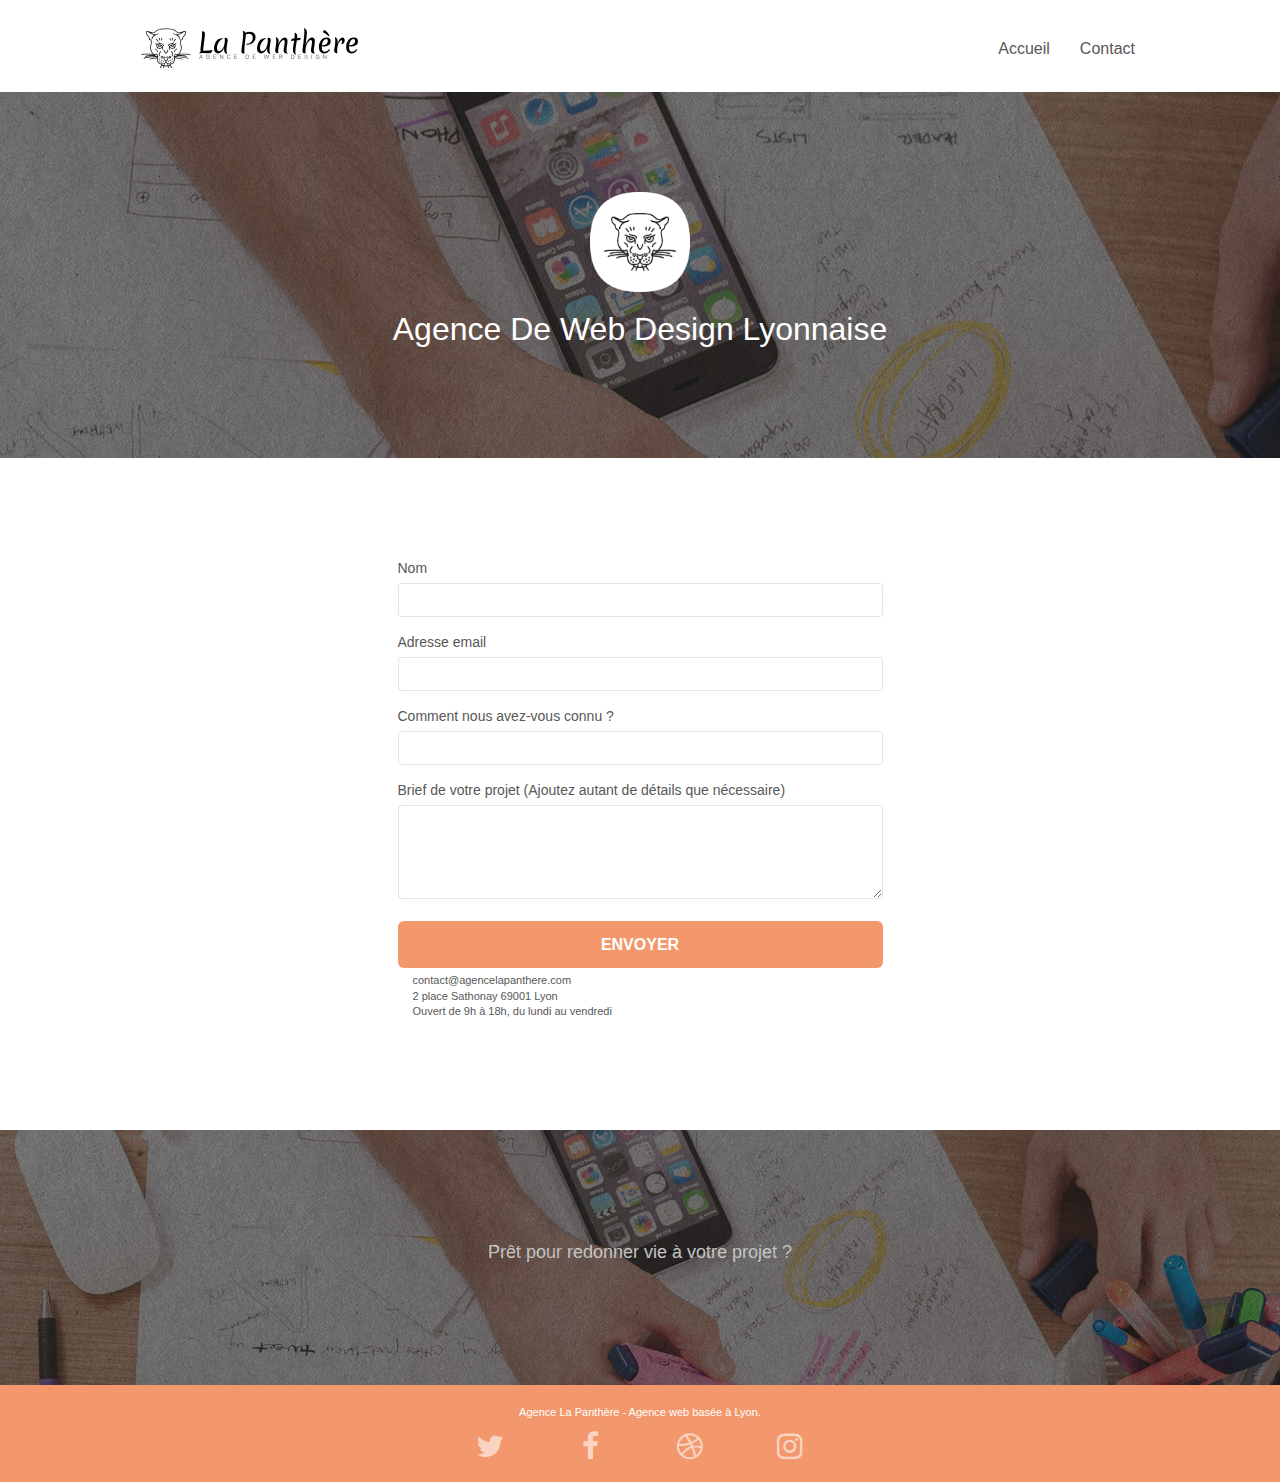
<file: page2.html>
<!doctype html>
<html lang="Default">
<head>
    <meta charset="utf-8">
    <meta name="keywords" content="agence design lyon, agence design">
    <meta name="description" content=" Agence de desing experimentée basée sur lyon">
    <meta name="viewport" content="width=device-width, initial-scale=1.0, viewport-fit=cover">
    <link rel="shortcut icon" type="image/png" href="favicon.jpg">
    
	<link rel="stylesheet" type="text/css" href="./css/bootstrap.css">
	<link rel="stylesheet" type="text/css" href="style.css">
	<link rel="stylesheet" type="text/css" href="./css/font-awesome.css">
	<link rel="stylesheet" type="text/css" href="./css/et-line.css">
	
    
	<script src="./js/jquery-2.1.0.js"></script>
	<script src="./js/bootstrap.js"></script>
	<script src="./js/blocs.js"></script>
	<script src="./js/jquery.touchSwipe.js" defer></script>
	<script src="./js/gmaps.js"></script>

    <title>Agence de web design lyonnaise</title>

    
<!-- Analytics -->
 
<!-- Analytics END -->
    
</head>
<body>
<!-- Principal conteneur -->
<div class="page-container">
    
<!-- bloc-0 -->
<div class="bloc bgc-white l-bloc " id="bloc-0">
	<div class="container bloc-sm">
		<nav class="navbar row">
			<div class="navbar-header">
				<a class="navbar-brand" href="index.html"><img src="img/agence-la-panthere-monochrome.svg" alt="Lyon web design logo agence web meilleure agence" height="40" /></a>
				<button id="nav-toggle" type="button" class="ui-navbar-toggle navbar-toggle" data-toggle="collapse" data-target=".navbar-1">
					<span class="sr-only">Toggle navigation</span><span class="icon-bar"></span><span class="icon-bar"></span><span class="icon-bar"></span>
				</button>
			</div>
			<div class="collapse navbar-collapse navbar-1 special-dropdown-nav">
				<ul class="site-navigation nav navbar-nav">
					<li>
						<a href="index.html">Accueil</a>
					</li>
					<li>
					</li>
					<li>
						<a href="page2.html">Contact</a>
					</li>
				</ul>
			</div>
		</nav>
	</div>
</div>
<!-- bloc-0 END -->

<!-- bloc-1-presentation -->
<div class="bloc bgc-dark-slate-blue bg-banniere d-bloc bg-t-edge bloc-bg-texture texture-paper b-parallax" id="bloc-1-hero">
	<div class="container bloc-lg">
		<div class="row tight-width-whitespace">
			<div class="col-sm-12">
				<img src="img/logo.png" class="center-block image-resize-mode" width="100" alt="Agence La Panthère, agence web Lyon, création logo Lyon" />
				<h1 class="text-center hero-bloc-text tc-white ">
					Agence De Web Design Lyonnaise
				</h1>
			</div>
		</div>
	</div>
</div>
<!-- bloc-1-presentation END -->
<!-- bloc-7 -->
<div class="bloc bgc-white l-bloc" id="bloc-7">
	<div class="container bloc-lg">
		<div class="row centerform">
			<div class="col-sm-6">
				<form id="form_1" novalidate success-msg="Your message has been sent." fail-msg="Sorry it seems that our mail server is not responding, Sorry for the inconvenience!">
					<div class="form-group">
						<label>
							Nom
						</label>
						<input id="name" class="form-control" required />
					</div>
					<div class="form-group">
						<label>
							Adresse email
						</label>
						<input id="email" class="form-control" type="email" required />
					</div>
					<div class="form-group">
						<label>
							Comment nous avez-vous connu ?
						</label>
						<input class="form-control" type="email" required id="input_504" />
					</div>
					<div class="form-group">
						<label>
							Brief de votre projet (Ajoutez autant de détails que nécessaire)<br>
						</label><textarea id="message" class="form-control" rows="4" cols="50" required></textarea>
					</div> 
					<button class="bloc-button btn btn-lg btn-block cta-hero btn-atomic-tangerine" type="submit">
						Envoyer
					</button>
				</form>
				<div class="col-sm-6">
					<p>
						contact@agencelapanthere.com<br>2 place Sathonay 69001 Lyon<br>Ouvert de 9h à 18h, du lundi au vendredi<br>
					</p>
				</div>
			</div>
			
		</div>
	</div>
</div>
<!-- bloc-7  END-->


<!-- bloc-5-cta -->
<div class="bloc bgc-dark-slate-blue bg-banniere d-bloc bloc-bg-texture texture-paper" id="bloc-5-cta">
	<div class="container bloc-lg">
		<div class="row">
			<h2 class="mg-md text-center tc-white">
				Prêt pour redonner vie à votre projet ?
			</h2>
		</div>
	</div>
</div>
<!-- bloc-5-cta END -->

<!-- Footer - bloc-8 -->
<div class="bloc bgc-atomic-tangerine d-bloc" id="bloc-8">
	<div class="container bloc-sm">
		<div class="row">
			<div class="col-sm-12">
				<p class="text-center white">
					Agence La Panthère - Agence web basée à Lyon.<br>
				</p>
				<div class="row row-no-gutters flex social">
					<div class="col-sm-3">
						<div class="text-center">
							<a class="social" href="index.html"><span class="fa fa-twitter icon-md"></span></a>
						</div>
					</div>
					<div class="col-sm-3">
						<div class="text-center">
							<a class="social" href="index.html"><span class="fa fa-facebook icon-md"></span></a>
						</div>
					</div>
					<div class="col-sm-3">
						<div class="text-center">
							<a class="social" href="index.html"><span class="fa fa-dribbble icon-md"></span></a>
						</div>
					</div>
					<div class="col-sm-3">
						<div class="text-center">
							<a class="social" href="index.html"><span class="fa fa-instagram icon-md"></span></a>
						</div>
					</div>
				</div>
			</div>
		</div>
	</div>
</div>
<!-- Footer - bloc-8 END -->

</div>
<!-- Principal conteneur END -->
    

</body>
</html>
</file>
<file: style.css>
body {
    margin: 0;
    padding: 0;
    background: #FFF;
    overflow-x: hidden;
    -webkit-font-smoothing: antialiased;
    -moz-osx-font-smoothing: grayscale;
}

a,
button {
    transition: all .3s ease-in-out;
    outline: none!important;
}

.centerform{
    display: flex;
    justify-content: center;
}
a:hover {
    text-decoration: none;
    cursor: pointer;
}

#page-loading-blocs-notifaction {
    position: fixed;
    top: 0;
    bottom: 0;
    width: 100%;
    z-index: 100000;
    background: #FFFFFF url("img/pageload-spinner.gif") no-repeat center center;
}

.bloc {
    width: 100%;
    clear: both;
    background: 50% 50% no-repeat;
    padding: 0 50px;
    -webkit-background-size: cover;
    -moz-background-size: cover;
    -o-background-size: cover;
    background-size: cover;
    position: relative;
}

.bloc .container {
    padding-left: 0;
    padding-right: 0;
}

.bloc-lg {
    padding: 100px 50px;
}

.bloc-md {
    padding: 50px;
}

.bloc-sm {
    padding: 20px 50px;
}

.bigger{
    font-size: 18px;
}

.bg-center,
.bg-l-edge,
.bg-r-edge,
.bg-t-edge,
.bg-b-edge,
.bg-tl-edge,
.bg-bl-edge,
.bg-tr-edge,
.bg-br-edge,
.bg-repeat {
    -webkit-background-size: auto!important;
    -moz-background-size: auto!important;
    -o-background-size: auto!important;
    background-size: auto!important;
}

.bg-repeat {
    background: repeat;
}

.bg-t-edge {
    background: top no-repeat;
}

.bloc-bg-texture::before {
    content: "";
    background-size: 2px 2px;
    position: absolute;
    top: 0;
    bottom: 0;
    left: 0;
    right: 0;
}

.texture-paper::before {
    background: url("img/texture-paper.png");
    background-size: 280px 280px;
}

.b-parallax {
    background-attachment: fixed;
}

.d-bloc {
    color: rgba(255, 255, 255, .7);
}

.d-bloc button:hover {
    color: rgba(255, 255, 255, .9);
}

.d-bloc .icon-round,
.d-bloc .icon-square,
.d-bloc .icon-rounded,
.d-bloc .icon-semi-rounded-a,
.d-bloc .icon-semi-rounded-b {
    border-color: rgba(255, 255, 255, .9);
}

.d-bloc .divider-h span {
    border-color: rgba(255, 255, 255, .2);
}

.d-bloc .a-btn,
.d-bloc .navbar a,
.d-bloc .navbar-brand,
.d-bloc a .icon-sm,
.d-bloc a .icon-md,
.d-bloc a .icon-lg,
.d-bloc a .icon-xl,
.d-bloc h1 a,
.d-bloc h2 a,
.d-bloc h3 a,
.d-bloc h4 a,
.d-bloc h5 a,
.d-bloc h6 a,
.d-bloc p a {
    color: rgba(255, 255, 255, .6);
}

.d-bloc .a-btn:hover,
.d-bloc .navbar a:hover,
.d-bloc .navbar-brand:hover,
.d-bloc a:hover .icon-sm,
.d-bloc a:hover .icon-md,
.d-bloc a:hover .icon-lg,
.d-bloc a:hover .icon-xl,
.d-bloc h1 a:hover,
.d-bloc h2 a:hover,
.d-bloc h3 a:hover,
.d-bloc h4 a:hover,
.d-bloc h5 a:hover,
.d-bloc h6 a:hover,
.d-bloc p a:hover {
    color: rgba(255, 255, 255, 1);
}

.d-bloc .navbar-toggle .icon-bar {
    background: rgba(255, 255, 255, 1);
}

.d-bloc .btn-wire,
.d-bloc .btn-wire:hover {
    color: rgba(255, 255, 255, 1);
    border-color: rgba(255, 255, 255, 1);
}

.d-bloc .panel {
    color: rgba(0, 0, 0, .5);
}

.d-bloc .panel button:hover {
    color: rgba(0, 0, 0, .7);
}

.d-bloc .panel icon {
    border-color: rgba(0, 0, 0, .7);
}

.d-bloc .panel .divider-h span {
    border-color: rgba(0, 0, 0, .1);
}

.d-bloc .panel .a-btn {
    color: rgba(0, 0, 0, .6);
}

.d-bloc .panel .a-btn:hover {
    color: rgba(0, 0, 0, 1);
}

.d-bloc .panel .btn-wire,
.d-bloc .panel .btn-wire:hover {
    color: rgba(0, 0, 0, .7);
    border-color: rgba(0, 0, 0, .3);
}

.d-bloc .panel,
.l-bloc {
    color: rgba(0, 0, 0, .5);
}

.d-bloc .panel button:hover,
.l-bloc button:hover {
    color: rgba(0, 0, 0, .7);
}

.l-bloc .icon-round,
.l-bloc .icon-square,
.l-bloc .icon-rounded,
.l-bloc .icon-semi-rounded-a,
.l-bloc .icon-semi-rounded-b {
    border-color: rgba(0, 0, 0, .7);
}

.d-bloc .panel .divider-h span,
.l-bloc .divider-h span {
    border-color: rgba(0, 0, 0, .1);
}

.d-bloc .panel .a-btn,
.l-bloc .a-btn,
.l-bloc .navbar a,
.l-bloc .navbar-brand,
.l-bloc a .icon-sm,
.l-bloc a .icon-md,
.l-bloc a .icon-lg,
.l-bloc a .icon-xl,
.l-bloc h1 a,
.l-bloc h2 a,
.l-bloc h3 a,
.l-bloc h4 a,
.l-bloc h5 a,
.l-bloc h6 a,
.l-bloc p a {
    color: rgba(0, 0, 0, .6);
}

.d-bloc .panel .a-btn:hover,
.l-bloc .a-btn:hover,
.l-bloc .navbar a:hover,
.l-bloc .navbar-brand:hover,
.l-bloc a:hover .icon-sm,
.l-bloc a:hover .icon-md,
.l-bloc a:hover .icon-lg,
.l-bloc a:hover .icon-xl,
.l-bloc h1 a:hover,
.l-bloc h2 a:hover,
.l-bloc h3 a:hover,
.l-bloc h4 a:hover,
.l-bloc h5 a:hover,
.l-bloc h6 a:hover,
.l-bloc p a:hover {
    color: rgba(0, 0, 0, 1);
}

.l-bloc .navbar-toggle .icon-bar {
    color: rgba(0, 0, 0, .6);
}

.d-bloc .panel .btn-wire,
.d-bloc .panel .btn-wire:hover,
.l-bloc .btn-wire,
.l-bloc .btn-wire:hover {
    color: rgba(0, 0, 0, .7);
    border-color: rgba(0, 0, 0, .3);
}

.voffset {
    margin-top: 30px;
}

.voffset-lg {
    margin-top: 80px;
}

.row-no-gutters {
    margin-right: 0;
    margin-left: 0;
}

.row.row-no-gutters > [class^="col-"],
.row.row-no-gutters > [class*=" col-"] {
    padding-right: 0;
    padding-left: 0;
}

#bloc-1-hero h1 {
    font-size: 32px;
}

.navbar {
    margin-bottom: 0;
    z-index: 1;
}

.navbar-brand {
    height: auto;
    padding: 3px 15px;
    font-size: 25px;
    font-weight: normal;
    font-weight: 600;
    line-height: 44px;
}

.navbar-brand img {
    max-height: 200px;
    margin: 0 5px 0 0;
    display: inline;
}

.navbar-brand img[src$=svg] {
    min-width: 100px;
}

.nav-center .navbar-brand img {
    margin: 0;
}

.navbar .nav {
    padding-top: 2px;
    margin-right: -16px;
    float: right;
    z-index: 1;
}

.nav > li {
    float: left;
    margin-top: 4px;
    font-size: 16px;
}

.navbar-nav .open .dropdown-menu > li > a {
    text-align: inherit;
}

.nav > li a:hover,
.nav > li a:focus {
    background: transparent;
}

.navbar-toggle {
    margin: 10px 10px 0 0;
    border: 0px;
}

.navbar-toggle:hover {
    background: transparent!important;
}

.navbar-toggle .icon-bar {
    background-color: rgba(0, 0, 0, .5);
    width: 26px;
}

.nav-invert .navbar .nav {
    float: left;
}

.nav-invert .navbar-header,
.nav-invert .navbar-brand {
    float: right;
    position: relative;
    z-index: 2;
}

@media (min-width: 768px) {
    .site-navigation {
        position: absolute;
        top: 50%;
        right: 20px;
        transform: translate(0, -50%);
        -webkit-transform: translateY(-50%);
    }
    .nav > li .dropdown-menu a,
    .nav > li .dropdown-menu a:hover {
        color: #484848;
    }
    .nav-invert .site-navigation {
        left: 0;
        right: 0;
    }
    .nav-center {
        text-align: center;
    }
    .nav-center .navbar-header {
        width: 100%;
    }
    .nav-center .navbar-header,
    .nav-center .navbar-brand,
    .nav-center .nav > li {
        float: none;
        display: inline-block;
    }
    .nav-center .site-navigation {
        position: relative;
        width: 100%;
        right: 0;
        margin-right: 0px;
        margin-top: 20px;
    }
    
    .nav-center.mini-nav .navbar-toggle {
        float: none;
        margin: 10px auto 0;
    }
}

.nav > li > .dropdown a {
    background: none!important;
    display: block;
    padding: 14px 15px;
}

nav .caret {
    margin: 0 5px;
}

.dropdown-menu .dropdown-menu {
    top: -8px;
    left: 100%;
}

.dropdown-menu .dropmenu-flow-right {
    top: 100%;
    left: 0;
    margin-left: -1px;
    border-top-left-radius: 0;
    border-top-right-radius: 0;
}

.dropdown-menu .dropdown span {
    border: 4px solid black;
    border-top-color: transparent;
    border-right-color: transparent;
    border-bottom-color: transparent;
    margin: 6px -5px 0 0!important;
    float: right;
}

.mg-md {
    margin-top: 10px;
    margin-bottom: 20px;
}

.mg-lg {
    margin-top: 10px;
    margin-bottom: 40px;
}

.btn {
    margin: 0 5px 5px 0;
}

.btn.pull-right {
    margin: 0 0 5px 5px;
}

.btn-d,
.btn-d:hover,
.btn-d:focus {
    color: #FFF;
    background: rgba(0, 0, 0, .3);
}

button {
    outline: none!important;
}

.btn-rd {
    border-radius: 40px;
}

.btn-clean {
    border: 1px solid rgba(0, 0, 0, .08);
    border-bottom-color: rgba(0, 0, 0, .1);
    text-shadow: 0 1px 0 rgba(0, 0, 1, .1);
    box-shadow: 0 1px 3px rgba(0, 0, 1, .25), inset 0 1px 0 0 rgba(255, 255, 255, .15);
}

.icon-md {
    font-size: 30px!important;
}

.icon-lg {
    font-size: 60px!important;
}

.sm-shadow {
    text-shadow: 0 1px 2px rgba(0, 0, 0, .3);
}

.panel-sq,
.panel-sq .panel-heading,
.panel-sq .panel-footer {
    border-radius: 0;
}

.panel-rd {
    border-radius: 30px;
}

.panel-rd .panel-heading {
    border-radius: 29px 29px 0 0;
}

.panel-rd .panel-footer {
    border-radius: 0 0 29px 29px;
}

.form-control {
    border-color: rgba(0, 0, 0, .1);
    box-shadow: none;
}

.scrollToTop {
    width: 40px;
    height: 40px;
    position: fixed;
    bottom: 20px;
    right: 20px;
    opacity: 0;
    z-index: 500;
    transition: all .3s ease-in-out;
}

.scrollToTop span {
    margin-top: 6px;
}

.showScrollTop {
    font-size: 14px;
    opacity: 1;
}

a[data-lightbox] {
    position: relative;
    display: block;
    text-align: center;
}

a[data-lightbox]:hover::before {
    content: "+";
    font-family: "HelveticaNeue-Light", "Helvetica Neue Light", "Helvetica Neue", Helvetica, Arial;
    font-size: 32px;
    width: 50px;
    height: 50px;
    margin-left: -25px;
    border-radius: 50%;
    background: rgba(0, 0, 0, .6);
    color: #FFF;
    font-weight: 100;
    z-index: 1;
    position: absolute;
    top: 50%;
    transform: translateY(-50%);
    -webkit-transform: translateY(-50%);
}

a[data-lightbox]:hover img {
    opacity: 0.6;
    -webkit-animation-fill-mode: none;
    animation-fill-mode: none;
}

#lightbox-modal {
    display: flex;
    align-items: center;
}

#lightbox-modal .modal-dialog {
    width: 90%;
    max-width: 900px;
    margin: 0 auto 0;
}

#lightbox-modal .modal-dialog img {
    max-height: 90vh;
    margin: 0 auto;
}

.lightbox-caption {
    padding: 20px;
    color: #FFF;
    background: rgba(0, 0, 0, .5);
    position: absolute;
    left: 15px;
    right: 15px;
    bottom: 5px;
}

.close-lightbox {
    color: #FFF;
    font-size: 30px;
    position: absolute;
    top: 20px;
    right: 20px;
    z-index: 20;
    background: rgba(0, 0, 0, .5);
    border: none;
    line-height: 30px;
    padding: 0 9px 5px;
    opacity: 0.3;
}

.close-lightbox:hover,
.next-lightbox:hover,
.prev-lightbox:hover {
    opacity: 1.0;
    color: #FFF;
}

.next-lightbox,
.prev-lightbox {
    font-size: 20px;
    color: rgba(255, 255, 255, .9);
    background: rgba(0, 0, 0, .5);
    transition: all .2s ease-in-out;
    position: absolute;
    top: 45%;
    z-index: 1;
    opacity: 0.4;
}

.next-lightbox {
    padding: 6px 8px 1px 13px;
    right: 25px;
}

.prev-lightbox {
    padding: 6px 13px 1px 10px;
    left: 25px;
}

.snapshot-lb .modal-body {
    padding-bottom: 45px;
}

.snapshot-lb .lightbox-caption {
    padding: 0;
    color: rgba(0, 0, 0, .5);
    background: none;
}

h1,
h2,
h3,
h4,
h5,
h6,
p,
label,
.btn,
a {
    font-family: "helvetica";
    font-weight: 400;
    color: #575757!important;
}

.container {
    max-width: 1000px;
}

.hero-bloc-text {
    font-size: 38px;
}

.hero-bloc-text-sub {
    font-size: 36px;
}

.statement-bloc-text {
    line-height: 26px;
    font-style: italic;
    font-size: 20px;
    text-align: center;
    font-weight: lighter;
    max-width: 520px;
    margin: auto auto auto auto;
}

p {
    font-size: 11px;
}

.tight-width-whitespace {
    max-width: 600px;
    margin: auto auto auto auto;
}

.h1 {
    font-size: 20px;
    font-family: "Open Sans";
}

.cta-hero {
    margin-top: 22px;
    color: #FFFFFF!important;
    text-transform: uppercase;
    padding: 12px 28px 12px 28px;
    font-size: 16px;
    font-weight: 700;
}

.social {
    max-width: 400px;
    margin: auto auto auto auto;
}

h2 {
    font-size: 22px;
    line-height: 1.4em;
}

h3 {
    font-size: 15px;
    text-transform: uppercase;
    font-weight: 700;
    color: #333333!important;
}

.med-width-whitespace {
    max-width: 800px;
    margin: auto auto auto auto;
    box-shadow: 0px 0px 0px #000000;
}

h1 {
    color: #333333!important;
}

h4 {
    color: #333333!important;
}

.icons {
    margin-bottom: 14px;
    margin-top: 24px;
}

.white {
    color: #FFFFFF!important;
}

.portfolio-thumb {
    margin-bottom: 24px;
}

.portfolio-row {
    margin-bottom: 44px;
    margin-top: 50px;
}

.avatar {
    box-shadow: 0px 4px 9px rgba(0, 0, 0, 0.3);
}

.black-background {
    background-color: rgba(165, 147, 99, 0.7);
    padding: 40px 40px 40px 40px;
}

.bold-link {
    font-weight: 900;
    text-decoration: underline!important;
}

.bgc-white {
    background-color: #FFFFFF;
}

.bgc-dark-slate-blue {
    background-color: #364577;
}

.bgc-atomic-tangerine {
    background-color: #F3976C;
}

.tc-white {
    color: white!important;
    font-size: 18px;
}

.moyenne-taille{
    font-size: 14px;

}
.btn-atomic-tangerine {
    background: #F3976C;
    color: #FFFFFF!important;
}

.btn-atomic-tangerine:hover {
    background: #c27956!important;
    color: #FFFFFF!important;
}

.ltc-white {
    color: #FFFFFF!important;
}

.ltc-white:hover {
    color: #cccccc!important;
}

.ltc-atomic-tangerine {
    color: #F3976C!important;
}

.ltc-atomic-tangerine:hover {
    color: #c27956!important;
}

.icon-dark-slate-blue {
    color: #364577!important;
    border-color: #364577!important;
}

.bg-dots-bg {
    background-image: url("img/dots-bg.png");
}

.bg-lines-h2-bg {
    background-image: url("img/lines-h2-bg.png");
}

.bg-banniere {
    background-image: url("img/agence-la-panthere.jpg");
}

.bg-presentation {
    background-image: url("img/image-de-presentation.bmp");
}

@media (max-width: 1024px) {
    .bloc {
        padding-left: 20px;
        padding-right: 20px;
    }
    .bloc.full-width-bloc,
    .bloc-tile-2.full-width-bloc .container,
    .bloc-tile-3.full-width-bloc .container,
    .bloc-tile-4.full-width-bloc .container {
        padding-left: 0;
        padding-right: 0;
    }
}

@media (max-width: 992px) and (min-width: 768px) {
    .navbar .nav {
        max-width: 80%
    }
    .nav-center.navbar .nav {
        max-width: 100%
    }
}

@media only screen and (min-device-width: 768px) and (max-device-width: 1024px) and (orientation: landscape) {
    .b-parallax {
        background-attachment: scroll;
    }
}

@media only screen and (min-device-width: 1024px) and (max-device-width: 1366px) and (-webkit-min-device-pixel-ratio: 1.5) {
    .b-parallax {
        background-attachment: scroll;
    }
}

@media (max-width: 991px) {
    .container {
        width: 100%;
    }
    .b-parallax {
        background-attachment: scroll;
    }
    .page-container,
    #hero-bloc {
        overflow-x: hidden;
        position: relative;
    }
    .bloc {
        padding-left: constant(safe-area-inset-left);
        padding-right: constant(safe-area-inset-right);
    }
    .bloc-group,
    .bloc-group .bloc {
        display: block;
        width: 100%;
    }
    .bloc-fill-screen .fill-bloc-top-edge,
    .bloc-fill-screen .fill-bloc-bottom-edge {
        padding: 0 20px;
        padding-left: constant(safe-area-inset-left);
        padding-right: constant(safe-area-inset-right);
    }
}

@media (max-width: 767px) {
    .page-container {
        overflow-x: hidden;
        position: relative;
    }
    .flex {
        display: flex;
        align-items: center;
        justify-content: space-between;
    }
    .img-size{
        width: 100vw;
    }
    h1,
    h2,
    h3,
    h4,
    h5,
    h6,
    p,
    #disqus_thread {
        padding-left: 10px!important;
        padding-right: 10px!important;
    }
    .b-parallax {
        background-attachment: scroll;
    }
    .navbar .nav {
        padding-top: 0;
        border-top: 1px solid rgba(0, 0, 0, .2);
        float: none!important;
    }
    .navbar.row {
        margin-left: 0;
        margin-right: 0;
    }
    .site-navigation {
        position: inherit;
        transform: none;
        -webkit-transform: none;
        -ms-transform: none;
    }
    .nav > li {
        margin-top: 0;
        border-bottom: 1px solid rgba(0, 0, 0, .1);
        background: rgba(0, 0, 0, .05);
        text-align: left;
        padding-left: 15px;
        width: 100%;
    }
    .nav > li:hover {
        background: rgba(0, 0, 0, .08);
    }
    .dropdown .dropdown a .caret {
        float: none;
        margin: 5px 0 0 10px!important;
        border: 4px solid black;
        border-bottom-color: transparent;
        border-right-color: transparent;
        border-left-color: transparent;
    }
    #hero-bloc .navbar .nav {
        background: rgba(0, 0, 0, .8);
    }
    #hero-bloc .navbar .nav a {
        color: rgba(255, 255, 255, .6);
    }
    .hero {
        padding: 50px 0;
    }
    .hero-nav {
        left: -1px;
        right: -1px;
    }
    .navbar-collapse {
        padding: 0;
        overflow-x: hidden;
        -webkit-box-shadow: none;
        box-shadow: none;
    }
    .navbar-brand img {
        max-height: 40px;
        width: auto;
    }
    .nav-invert .navbar-header {
        float: none;
        width: 100%;
    }
    .nav-invert .navbar-toggle {
        float: left;
        margin-left: 10px;
    }
    .bloc {
        padding-left: 0;
        padding-right: 0;
    }
    .bloc-mob-center-text {
        text-align: center;
    }
    .bloc-xxl,
    .bloc-xl,
    .bloc-lg {
        padding: 40px 0;
    }
    .bloc-sm,
    .bloc-md {
        padding-left: 0;
        padding-right: 0;
    }
    .bloc-tile-2 .container,
    .bloc-tile-3 .container,
    .bloc-tile-4 .container,
    .bloc-fill-screen .fill-bloc-top-edge,
    .bloc-fill-screen .fill-bloc-bottom-edge {
        padding-left: 0;
        padding-right: 0;
    }
    .a-block {
        padding: 0 10px;
    }
    .btn-dwn {
        display: none;
    }
    .voffset {
        margin-top: 5px;
    }
    .voffset-md {
        margin-top: 20px;
    }
    .voffset-lg {
        margin-top: 30px;
    }
    form {
        padding: 5px;
    }
    .close-lightbox {
        display: inline-block;
    }
    .blocsapp-device-iphone5 {
        background-size: 216px 425px;
        padding-top: 60px;
        width: 216px;
        height: 425px;
    }
    .blocsapp-device-iphone5 img {
        width: 180px;
        height: 320px;
    }

}

@media (max-width: 400px) {
    .bloc {
        padding-left: 0;
        padding-right: 0;
    }
}
</file>
<file: css/et-line.css>
@font-face {
    font-family: et-line;
    src: url(../fonts/et-line.eot);
    src: url(../fonts/et-line.eot?#iefix) format('embedded-opentype'), url(../fonts/et-line.woff) format('woff'), url(../fonts/et-line.ttf) format('truetype'), url(../fonts/et-line.svg#et-line) format('svg');
    font-weight: 400;
    font-style: normal
}

.et-icon-adjustments,
.et-icon-alarmclock,
.et-icon-anchor,
.et-icon-aperture,
.et-icon-attachment,
.et-icon-bargraph,
.et-icon-basket,
.et-icon-beaker,
.et-icon-bike,
.et-icon-book-open,
.et-icon-briefcase,
.et-icon-browser,
.et-icon-calendar,
.et-icon-camera,
.et-icon-caution,
.et-icon-chat,
.et-icon-circle-compass,
.et-icon-clipboard,
.et-icon-clock,
.et-icon-cloud,
.et-icon-compass,
.et-icon-desktop,
.et-icon-dial,
.et-icon-document,
.et-icon-documents,
.et-icon-download,
.et-icon-dribbble,
.et-icon-edit,
.et-icon-envelope,
.et-icon-expand,
.et-icon-facebook,
.et-icon-flag,
.et-icon-focus,
.et-icon-gears,
.et-icon-genius,
.et-icon-gift,
.et-icon-global,
.et-icon-globe,
.et-icon-googleplus,
.et-icon-grid,
.et-icon-happy,
.et-icon-hazardous,
.et-icon-heart,
.et-icon-hotairballoon,
.et-icon-hourglass,
.et-icon-key,
.et-icon-laptop,
.et-icon-layers,
.et-icon-lifesaver,
.et-icon-lightbulb,
.et-icon-linegraph,
.et-icon-linkedin,
.et-icon-lock,
.et-icon-magnifying-glass,
.et-icon-map,
.et-icon-map-pin,
.et-icon-megaphone,
.et-icon-mic,
.et-icon-mobile,
.et-icon-newspaper,
.et-icon-notebook,
.et-icon-paintbrush,
.et-icon-paperclip,
.et-icon-pencil,
.et-icon-phone,
.et-icon-picture,
.et-icon-pictures,
.et-icon-piechart,
.et-icon-presentation,
.et-icon-pricetags,
.et-icon-printer,
.et-icon-profile-female,
.et-icon-profile-male,
.et-icon-puzzle,
.et-icon-quote,
.et-icon-recycle,
.et-icon-refresh,
.et-icon-ribbon,
.et-icon-rss,
.et-icon-sad,
.et-icon-scissors,
.et-icon-scope,
.et-icon-search,
.et-icon-shield,
.et-icon-speedometer,
.et-icon-strategy,
.et-icon-streetsign,
.et-icon-tablet,
.et-icon-target,
.et-icon-telescope,
.et-icon-toolbox,
.et-icon-tools,
.et-icon-tools-2,
.et-icon-trophy,
.et-icon-tumblr,
.et-icon-twitter,
.et-icon-upload,
.et-icon-video,
.et-icon-wallet,
.et-icon-wine {
    font-family: et-line;
    speak: none;
    font-style: normal;
    font-weight: 400;
    font-variant: normal;
    text-transform: none;
    line-height: 1;
    -webkit-font-smoothing: antialiased;
    -moz-osx-font-smoothing: grayscale;
    display: inline-block
}

.et-icon-mobile:before {
    content: "\e000"
}

.et-icon-laptop:before {
    content: "\e001"
}

.et-icon-desktop:before {
    content: "\e002"
}

.et-icon-tablet:before {
    content: "\e003"
}

.et-icon-phone:before {
    content: "\e004"
}

.et-icon-document:before {
    content: "\e005"
}

.et-icon-documents:before {
    content: "\e006"
}

.et-icon-search:before {
    content: "\e007"
}

.et-icon-clipboard:before {
    content: "\e008"
}

.et-icon-newspaper:before {
    content: "\e009"
}

.et-icon-notebook:before {
    content: "\e00a"
}

.et-icon-book-open:before {
    content: "\e00b"
}

.et-icon-browser:before {
    content: "\e00c"
}

.et-icon-calendar:before {
    content: "\e00d"
}

.et-icon-presentation:before {
    content: "\e00e"
}

.et-icon-picture:before {
    content: "\e00f"
}

.et-icon-pictures:before {
    content: "\e010"
}

.et-icon-video:before {
    content: "\e011"
}

.et-icon-camera:before {
    content: "\e012"
}

.et-icon-printer:before {
    content: "\e013"
}

.et-icon-toolbox:before {
    content: "\e014"
}

.et-icon-briefcase:before {
    content: "\e015"
}

.et-icon-wallet:before {
    content: "\e016"
}

.et-icon-gift:before {
    content: "\e017"
}

.et-icon-bargraph:before {
    content: "\e018"
}

.et-icon-grid:before {
    content: "\e019"
}

.et-icon-expand:before {
    content: "\e01a"
}

.et-icon-focus:before {
    content: "\e01b"
}

.et-icon-edit:before {
    content: "\e01c"
}

.et-icon-adjustments:before {
    content: "\e01d"
}

.et-icon-ribbon:before {
    content: "\e01e"
}

.et-icon-hourglass:before {
    content: "\e01f"
}

.et-icon-lock:before {
    content: "\e020"
}

.et-icon-megaphone:before {
    content: "\e021"
}

.et-icon-shield:before {
    content: "\e022"
}

.et-icon-trophy:before {
    content: "\e023"
}

.et-icon-flag:before {
    content: "\e024"
}

.et-icon-map:before {
    content: "\e025"
}

.et-icon-puzzle:before {
    content: "\e026"
}

.et-icon-basket:before {
    content: "\e027"
}

.et-icon-envelope:before {
    content: "\e028"
}

.et-icon-streetsign:before {
    content: "\e029"
}

.et-icon-telescope:before {
    content: "\e02a"
}

.et-icon-gears:before {
    content: "\e02b"
}

.et-icon-key:before {
    content: "\e02c"
}

.et-icon-paperclip:before {
    content: "\e02d"
}

.et-icon-attachment:before {
    content: "\e02e"
}

.et-icon-pricetags:before {
    content: "\e02f"
}

.et-icon-lightbulb:before {
    content: "\e030"
}

.et-icon-layers:before {
    content: "\e031"
}

.et-icon-pencil:before {
    content: "\e032"
}

.et-icon-tools:before {
    content: "\e033"
}

.et-icon-tools-2:before {
    content: "\e034"
}

.et-icon-scissors:before {
    content: "\e035"
}

.et-icon-paintbrush:before {
    content: "\e036"
}

.et-icon-magnifying-glass:before {
    content: "\e037"
}

.et-icon-circle-compass:before {
    content: "\e038"
}

.et-icon-linegraph:before {
    content: "\e039"
}

.et-icon-mic:before {
    content: "\e03a"
}

.et-icon-strategy:before {
    content: "\e03b"
}

.et-icon-beaker:before {
    content: "\e03c"
}

.et-icon-caution:before {
    content: "\e03d"
}

.et-icon-recycle:before {
    content: "\e03e"
}

.et-icon-anchor:before {
    content: "\e03f"
}

.et-icon-profile-male:before {
    content: "\e040"
}

.et-icon-profile-female:before {
    content: "\e041"
}

.et-icon-bike:before {
    content: "\e042"
}

.et-icon-wine:before {
    content: "\e043"
}

.et-icon-hotairballoon:before {
    content: "\e044"
}

.et-icon-globe:before {
    content: "\e045"
}

.et-icon-genius:before {
    content: "\e046"
}

.et-icon-map-pin:before {
    content: "\e047"
}

.et-icon-dial:before {
    content: "\e048"
}

.et-icon-chat:before {
    content: "\e049"
}

.et-icon-heart:before {
    content: "\e04a"
}

.et-icon-cloud:before {
    content: "\e04b"
}

.et-icon-upload:before {
    content: "\e04c"
}

.et-icon-download:before {
    content: "\e04d"
}

.et-icon-target:before {
    content: "\e04e"
}

.et-icon-hazardous:before {
    content: "\e04f"
}

.et-icon-piechart:before {
    content: "\e050"
}

.et-icon-speedometer:before {
    content: "\e051"
}

.et-icon-global:before {
    content: "\e052"
}

.et-icon-compass:before {
    content: "\e053"
}

.et-icon-lifesaver:before {
    content: "\e054"
}

.et-icon-clock:before {
    content: "\e055"
}

.et-icon-aperture:before {
    content: "\e056"
}

.et-icon-quote:before {
    content: "\e057"
}

.et-icon-scope:before {
    content: "\e058"
}

.et-icon-alarmclock:before {
    content: "\e059"
}

.et-icon-refresh:before {
    content: "\e05a"
}

.et-icon-happy:before {
    content: "\e05b"
}

.et-icon-sad:before {
    content: "\e05c"
}

.et-icon-facebook:before {
    content: "\e05d"
}

.et-icon-twitter:before {
    content: "\e05e"
}

.et-icon-googleplus:before {
    content: "\e05f"
}

.et-icon-rss:before {
    content: "\e060"
}

.et-icon-tumblr:before {
    content: "\e061"
}

.et-icon-linkedin:before {
    content: "\e062"
}

.et-icon-dribbble:before {
    content: "\e063"
}
</file>
